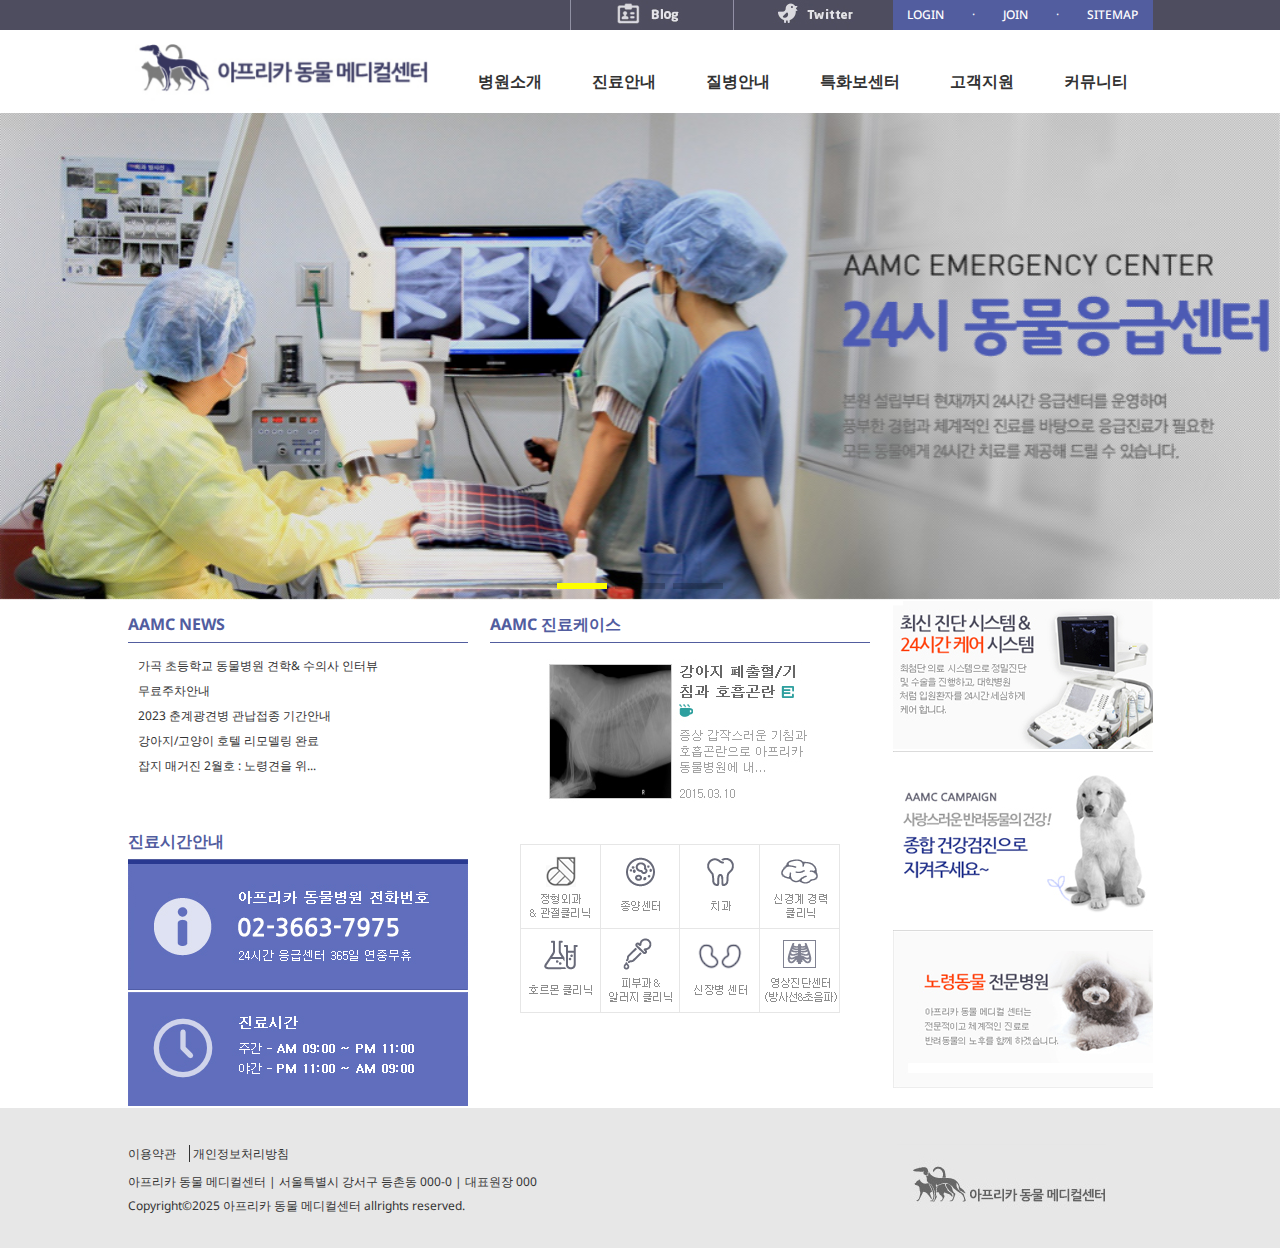
<file: index.html>
<!DOCTYPE html>
<html lang="ko">
<head>
    <meta charset="UTF-8">
    <meta name="viewport" content="width=device-width, initial-scale=1.0">
    <title>아프리카 동물메디컬센터</title>
    
    <!-- 파비콘 - 즐겨찾기 시 나오는 아이콘 -->
    <link rel="shortcut icon" type="image/x-icon" href="./images/favicon.ico">
    <!-- css초기화 -->
    <link href="./css/reset.css" type="text/css" rel="stylesheet">

    <!-- layout -->
    <link href="./css/layout.css" type="text/css" rel="stylesheet">

    <!-- 공통서식 common-->
    <link href="./css/common.css" type="text/css" rel="stylesheet">

    <!-- 페이지별 main, sub, login, join, board서식 -->
    <link href="./css/main.css" type="text/css" rel="stylesheet">

    <!-- swiper slide css파일 -->
    <link href="./css/swiper.css"  rel="stylesheet" type="text/css">

    <!-- 구글웹폰트 - noto sans kr -->
    <link rel="preconnect" href="https://fonts.googleapis.com">
    <link rel="preconnect" href="https://fonts.gstatic.com" crossorigin>
    <link href="https://fonts.googleapis.com/css2?family=Noto+Sans+KR:wght@100..900&family=Noto+Sans:ital,wght@0,100..900;1,100..900&display=swap" rel="stylesheet">

    <!-- 접속한 사용자의 디바이스종류에 따라 PC index.html가 열릴지, mobile index.html가 열릴지 결정해주는 자바스크립트 소스코드 작성 -->
    <script>
      let mobile_keys = new Array('iPhone', 'iPad', 'Android', 'BlackBerry', 'Window CE', 'Window Phone', 'LG', 'MOT', 'SAMSUNG', 'SonyEric', 'Nokia')

      // 모바일 사용자가 pc버전보기를 클릭시 move_pc_screen문자 주소 뒤에 붙은 경우에 스크립트를 동작 안하게 할 수 있다.
      if(document.URL.match('move_pc_screen')) mobile_keys = null;

      for(i in mobile_keys){ //in키워드 : 키값이 일치한다면 turn값을 반환, 없으면 false
        if(navigator.userAgent.match(mobile_keys[i])!=null){
          location.href = 'http://choihwabin.github.io/hospital/m/index.html'; //모바일 홈페이지 주소
          break; //종료
        }
      }

      // 1.pc사용자가 접속시 pc 홈페이지 index.html문서가 연결
      // 2. pc사용자가 mobile주소로 접속시 m/index.html문서가 연결
      // 3. mobile사용자가 pc홈페이지 접속시 index.html문서가 연결
      // 4. mobile홈페이지 하단 'pc버전보기' 클릭시 pc버전 index.html?move_pc_screen가 연결
    </script>
</head>
<body>
  <!-- 1. 상단 헤더영역 -->
  <header>
    <div class="h_inner">
      <div class="h_top">
        <nav class="sns">
          <a href="blog.html" title="블로그"><img src="./images/h_lnb_blog.jpg" alt="블로그"></a>

          <a href="twitter.html" title="트위터"><img src="./images/h_lnb_twitter.jpg" alt="트위터"></a>
        </nav>
        <nav class="lnb">
          <ul>
            <li><a href="login.html" title="로그인">LOGIN</a></li>
            <li>&middot;</li>
            <li><a href="join.html" title="회원가입">JOIN</a></li>
            <li>&middot;</li>
            <li><a href="sitemap.html" title="사이트맵">SITEMAP</a></li>
          </ul>
        </nav>
      </div>

      <div class="h_bottom">
        <h1>
          <a href="index.html" title="메인페이지바로가기"><img src="./images/header_logo.jpg" alt="상단로고"></a>
        </h1>
        
        <!-- 메인내비게이션 -->
      <div class="navi_wrap">
        <nav class="gnb">
          <ul>
            <li><a href="intro.html" title="병원소개">병원소개</a>
            <ul class="sub">
              <li><a href="intro.html" title="인사말">인사말</a></li>

              <li><a href="intro2.html" title="의료진소개">의료진소개</a></li>

              <li><a href="equipment.html" title="의료장비소개">의료장비소개</a></li>

              <li><a href="tour.html" title="병원둘러보기">병원둘러보기</a></li>

              <li><a href="map.html" title="오시는길">오시는길</a></li>

            </ul>
            </li>

            <li><a href="#" title="진료안내" >진료안내</a>
              <ul class="sub">
                <li><a href="#" title="외과">외과</a></li>
                <li><a href="#" title="내과">내과</a></li>
                <li><a href="#" title="안과">안과</a></li>
                <li><a href="#" title="치과">치과</a></li>
                <li><a href="#" title="건강검진">건강검진</a></li>
              </ul>
            </li>

            <li><a href="#" title="질병안내" >질병안내</a>
              <ul class="sub">
                <li><a href="#" title="증상별 질병">증상별 질병</a></li>
                <li><a href="#" title="진료 케이스">진료 케이스</a></li>
              </ul>
            </li>

            <li><a href="center01.html" title="특화센터">특화보센터</a>
              <ul class="sub">
                <li><a href="center01.html" title="내과센터">내과센터</a></li>
                <li><a href="center02.html" title="외과센터">외과센터</a></li>
                <li><a href="center03.html" title="영상의학센터">영상의학센터</a></li>
                <li><a href="center04.html" title="한방재활센터">한방재활센터</a></li>
                <li><a href="center05.html" title="응급중환자센터">응급중환자센터</a></li>
              </ul>
            </li>

            <li><a href="sns_qna.html" title="고객지원" >고객지원</a>
              <ul class="sub">
                <li><a href="sns_qna.html" title="sns문의">sns문의</a></li>
                <li><a href="t_qna.html" title="자주하는 문의">자주하는 문의 </a></li>
              </ul>
            </li>

            <li><a href="notice.html" title="커뮤니티" >커뮤니티</a>
              <ul class="sub">
                <li><a href="notice.html" title="공지사항">공지사항</a></li>
                <li><a href="qna.html" title="질문과 답변">질문과 답변</a></li>
                <li><a href="review.html" title="진료리뷰">진료리뷰</a></li>
              </ul>
            </li>
          </ul>
        </nav>
      </div>
    </div>
  </div>
  </header>
  <!-- 2. 메인 콘텐츠영역 -->
  <main>
    <article class="slide">
      <div class="swiper mslide">
        <div class="swiper-wrapper">
          <div class="swiper-slide">
            <a href="#" title="슬라이드1">
              <img src="./images/visula01.jpg" alt="24시 동물 응급센터">
            </a>
          </div>

          <div class="swiper-slide">
            <a href="#" title="슬라이드2">
              <img src="./images/visual_02.jpg" alt="24시 동물 응급센터">
            </a>
          </div>
          
          <div class="swiper-slide">
            <a href="#" title="슬라이드3">
              <img src="./images/visual2_03.jpg" alt="24시 동물 응급센터">
            </a>
          </div>
        <!-- <div class="swiper-prev"></div> -->
        <!-- <div class="swiper-next"></div> -->
        </div>
        <div class="swiper-pagination"></div>
      </div>
    </article>

    <div class="c_wrap">
      <section class="c01">
        <h2>aamc news</h2>
        <ul class="new_list">
          <li><a href="news1.html" title="수의사 인터뷰">가곡 초등학교 동물병원 견학&amp; 수의사 인터뷰</a></li>
          <li><a href="news2.html" title="무료주차안내">무료주차안내</a></li>
          <li><a href="news3.html" title="춘계광견병접종기간안내">2023 춘계광견병 관납접종 기간안내</a></li>
          <li><a href="news4.html" title="리모델링완료">강아지/고양이 호텔 리모델링 완료</a></li>
          <li><a href="news5.html" title="잡지 매거진">잡지 매거진 2월호 : 노령견을 위...</a></li>
        </ul>

        <article class="info">
          <h2>진료시간안내</h2>
          <img src="./images/a_cs_tel.jpg" alt="전화문의">
          <img src="./images/a_cs_time.jpg" alt="진료시간">
        </article>
      </section>

      <section class="c02">
        <h2>aamc 진료케이스</h2>
        <img src="./images/a_center_con.jpg" alt="진료케이스">

        <article class="medical">
          <h3>진료안내</h3>
          <ul class="medical_list">
            <li><a href="#" title="정형외과"><img src="./images/subject_bn01.gif" alt="정형외과"></a></li>
            <li><a href="#" title="종양센터"><img src="./images/subject_bn02.gif" alt="종양센터"></a></li>
            <li><a href="#" title="치과"><img src="./images/subject_bn03.gif" alt="치과"></a></li>
            <li><a href="#" title="신경계 경력 클리닉"><img src="./images/subject_bn04.gif" alt="신경계 경력 클리닉"></a></li>
            <li><a href="#" title="호르몬 클리닉"><img src="./images/subject_bn05.gif" alt="호르몬 클리닉"></a></li>
            <li><a href="#" title="피부과 알러지 클리닉"><img src="./images/subject_bn06.gif" alt="피부과 알러지 클리닉"></a></li>
            <li><a href="#" title="신장병 센터"><img src="./images/subject_bn07.gif" alt="신장병 센터"></a></li>
            <li><a href="#" title="영상진단센터"><img src="./images/subject_bn08.gif" alt="영상진단센터"></a></li>
          </ul>
        </article>
      </section>

      <section class="c03">
        <h2>배너광고</h2>
        <a href="#" title="배너1"><img src="./images/a_left_banner01.jpg" alt=""></a>
        <a href="#" title="배너2"><img src="./images/a_left_banner02.jpg" alt=""></a>
        <a href="#" title="배너3"><img src="./images/a_left_banner03.jpg" alt=""></a>

      </section>
    </div>
  </main>
  <!-- 3. 하단 푸터영역 -->
  <footer>
    <div class="f_inner">
      <h2><a href="index.html" title="메인페이지바로가기"><img src="./images/footer_logo.jpg" alt="하단로고"></a></h2>

      <nav>
        <a href="#" title="이용약관">이용약관</a>
        <a href="#" title="개인정보처리방침">개인정보처리방침</a>
      </nav>

      <address>
        <p>아프리카 동물 메디컬센터 &#x007C;
          서울특별시 강서구 등촌동 000-0 &#x007C;
          대표원장 000
        </p>
        <p>Copyright&copy;2025 아프리카 동물 메디컬센터 allrights reserved.</p>
      </address>
    </div>
    
  </footer>

  <!-- swiper script 파일 -->
  <script src="./script/swiper.js"></script>
  <script>
    var swiper = new Swiper('.mslide',{
      spaceBetween:0,
      centeredSlides:true,
      autoplay:{delay:3000,
      disableOnInteraction:false,
      },
      pagination:{
        el:".swiper-pagination",
        clickable:true,
      },
      effect:'fade'
    });
  </script>
</body>
</html>
</file>
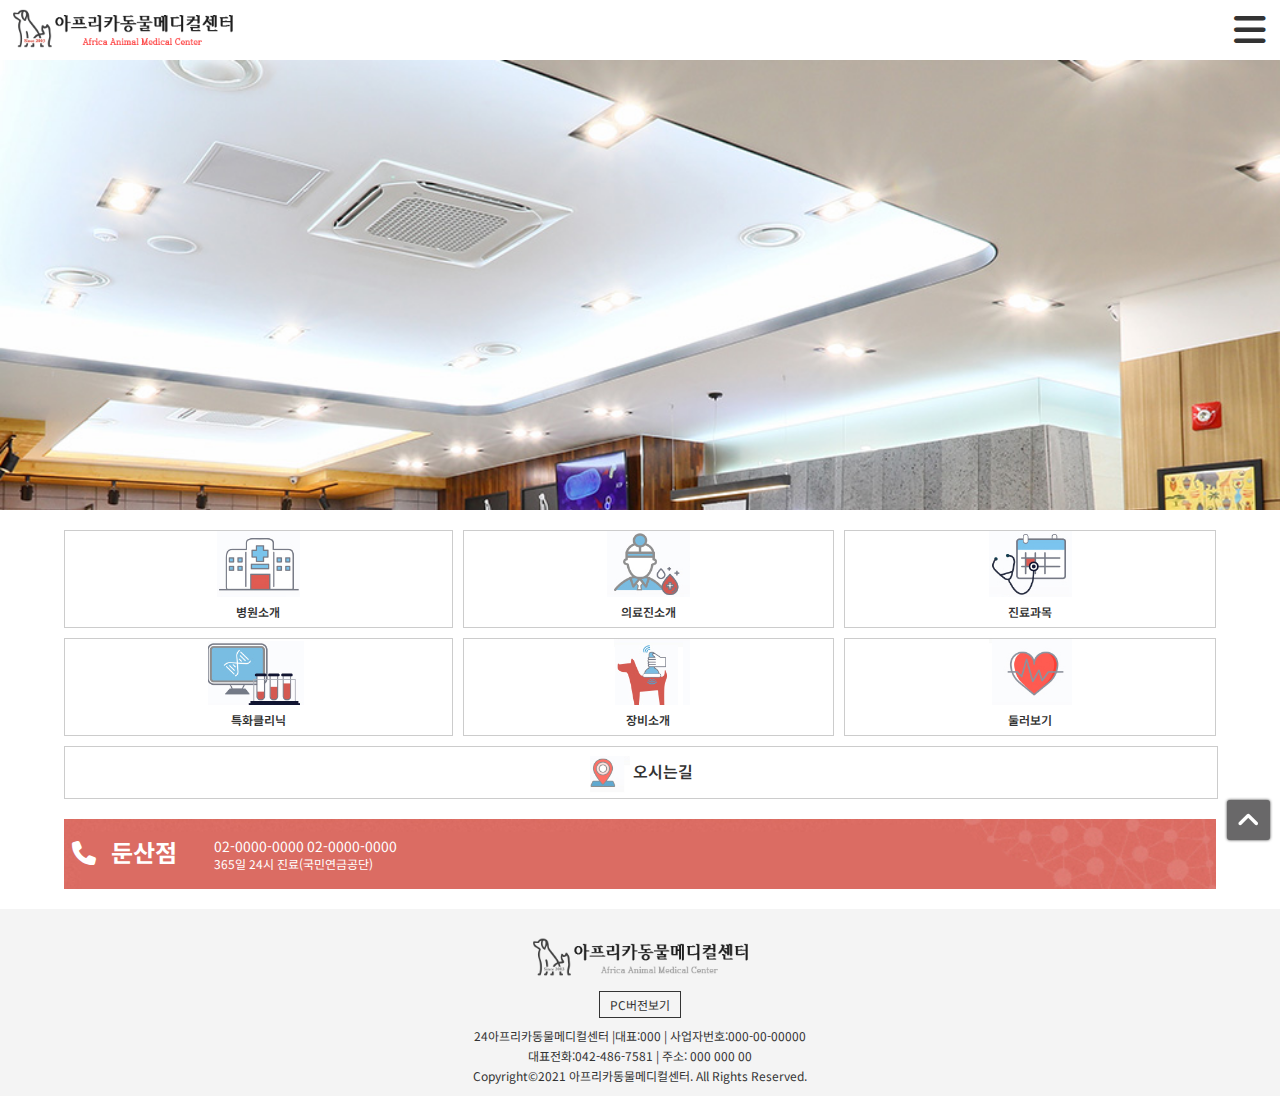
<file: m/index.html>
<!DOCTYPE html>
<html lang="ko">
<head>
    <meta charset="UTF-8">
    <meta name="viewport" content="width=device-width, initial-scale=1.0">
    <title>아프리카 동물병원에 오신것을 환영합니다.</title>
    <!-- 초기화 -->
    <link rel="stylesheet" href="./CSS/reset.css" type="text/css">

    <!-- 구글웹폰트 - noto sans kr -->
    <link rel="preconnect" href="https://fonts.googleapis.com">
    <link rel="preconnect" href="https://fonts.gstatic.com" crossorigin>
    <link href="https://fonts.googleapis.com/css2?family=Noto+Sans+KR:wght@100..900&family=Noto+Sans:ital,wght@0,100..900;1,100..900&display=swap" rel="stylesheet">

    <!-- 공통서식 (글자모양, 크기 ,색상, 링크, :root, 헤더/푸터서식) -->
    <link rel="stylesheet" href="./CSS/common.css" type="text/css">
    <!-- 메인페이지 레이아웃 -->
    <link rel="stylesheet" href="./CSS/main.css" type="text/css">
    <!-- 기타  - 스와이퍼 슬라이드 서식-->
    <link rel="stylesheet" href="./CSS/swiper.css" type="text/css">
    <!-- 폰트어썸 -->
    <link rel="stylesheet" href="https://cdnjs.cloudflare.com/ajax/libs/font-awesome/6.7.2/css/all.min.css">
    <!-- 파비콘 -->
    <link href="./images/favicon.ico" type="image/x-icon" rel="shortcut icon">
    
</head>
<body>
  <input type="checkbox" id="toggle">
    <!-- 상단 헤더영역 -->
  <header>
    <h1>
      <a href="index.html" title="메인페이지로바로가기">
        <img src="./images/logo.png" alt="상단로고">
      </a>
    </h1>

    <label for="toggle" class="toggle">
      <i class="fas fa-bars"></i>
    </label>

    <!-- 모바일 2단내비게이션 -->
    <nav class="gnb">
      <label for="toggle" class="close_btn">
        <i class="fas fa-times"></i>
      </label>
      <ul>
        <li class="sub_menu"><a href="intro.html" title="병원소개">병원소개
          <i class="fas fa-angle-down"></i>
        </a>
          
          <ul class="sub">
          <li><a href="intro.html" title="인사말">인사말</a></li>

          <li><a href="intro2.html" title="의료진소개">의료진소개</a></li>

          <li><a href="equipment.html" title="의료장비소개">의료장비소개</a></li>

          <li><a href="tour.html" title="병원둘러보기">병원둘러보기</a></li>

          <li><a href="map.html" title="오시는길">오시는길</a></li>

        </ul>
        </li>

        <li class="sub_menu"><a href="#" title="진료안내" >진료안내
          <i class="fas fa-angle-down"></i>
        </a>
          
          <ul class="sub">
            <li><a href="#" title="외과">외과</a></li>
            <li><a href="#" title="내과">내과</a></li>
            <li><a href="#" title="안과">안과</a></li>
            <li><a href="#" title="치과">치과</a></li>
            <li><a href="#" title="건강검진">건강검진</a></li>
          </ul>
        </li>

        <li class="sub_menu"><a href="#" title="질병안내">질병안내
          <i class="fas fa-angle-down"></i>
        </a>
          <ul class="sub">
            <li><a href="#" title="증상별 질병">증상별 질병</a></li>
            <li><a href="#" title="진료 케이스">진료 케이스</a></li>
          </ul>
        </li>

        <li class="sub_menu"><a href="center01.html" title="특화센터">특화센터
          <i class="fas fa-angle-down"></i>
        </a>
          <ul class="sub">
            <li><a href="center01.html" title="내과센터">내과센터</a></li>
            <li><a href="center02.html" title="외과센터">외과센터</a></li>
            <li><a href="center03.html" title="영상의학센터">영상의학센터</a></li>
            <li><a href="center04.html" title="한방재활센터">한방재활센터</a></li>
            <li><a href="center05.html" title="응급중환자센터">응급중환자센터</a></li>
          </ul>
        </li>

        <li class="sub_menu"><a href="sns_qna.html" title="고객지원">고객지원
          <i class="fas fa-angle-down"></i>
        </a>
          <ul class="sub">
            <li><a href="sns_qna.html" title="sns문의">sns문의</a></li>
            <li><a href="t_qna.html" title="자주하는 문의">자주하는 문의 </a></li>
          </ul>
        </li>

        <li class="sub_menu"><a href="notice.html" title="커뮤니티">커뮤니티
          <i class="fas fa-angle-down"></i>
        </a>
          <ul class="sub">
            <li><a href="notice.html" title="공지사항">공지사항</a></li>
            <li><a href="qna.html" title="질문과 답변">질문과 답변</a></li>
            <li><a href="review.html" title="진료리뷰">진료리뷰</a></li>
          </ul>
        </li>
      </ul>
      <i class="fab fa-instagram-square"></i>
      <i class="fab fa-facebook"></i>
      <i class="fab fa-youtube"></i>
    </nav>
  </header>

  <!-- 메인 콘텐츠 영역 -->
  <main>
    <article class="mslide">
      <h2 class="mslide_h2">메인슬라이드</h2>
      <div class="swiper main_slide">
        <div class="swiper-wrapper">
          <div class="swiper-slide">
            <h2>쾌적한 공간<br>넒은 실내</h2>
            <a href="#" title="slide1"><img src="./images/slide01.jpg" alt="1"></a>
          </div>
          <div class="swiper-slide">
            <h2>언제나 열려있는<br>23시 아프리카 동물메디컬센터</h2>
            <a href="#" title="slide2"><img src="./images/slide2.jpg" alt="2"></a>
          </div>
          <div class="swiper-slide">
            <h2>최신 시설장비<br>청결한 병원시설</h2>
            <a href="#" title="slide3"><img src="./images/slide3.jpg" alt="3"></a>
          </div>
        </div>
        <!-- 컨트롤버튼 -->
        <!-- <div class="swiper-pagination"></div> -->
      </div>
    </article>

    <nav class="m_gnb">
      <ul>
        <li><a href="#" title="병원소개">
          <span class="icon">&nbsp;</span>
          <span class="mnu">병원소개</span>
          </a></li>

        <li><a href="#" title="의료진소개">
          <span class="icon">&nbsp;</span>
          <span class="mnu">의료진소개</span>
        </a></li>

        <li><a href="#" title="진료과목">
          <span class="icon">&nbsp;</span>
          <span class="mnu">진료과목</span>
        </a></li>

        <li><a href="#" title="특화클리닉">
          <span class="icon">&nbsp;</span>
          <span class="mnu">특화클리닉</span>
        </a></li>

        <li><a href="#" title="장비소개">
          <span class="icon">&nbsp;</span>
          <span class="mnu">장비소개</span>
        </a></li>

        <li><a href="#" title="둘러보기">
          <span class="icon">&nbsp;</span>
          <span class="mnu">둘러보기</span>
        </a></li>

        <li class="map"><a href="#" title="오시는길">
          <span class="icon">&nbsp;</span>
          <span class="mnu">오시는길</span>
        </a></li>
      </ul>
    </nav>

    <!-- 연락처 -->
    <article class="info">
      <h3><i class="fa-solid fa-phone"></i>둔산점</h3>
      <p class="tel">
        <a href="tel:01012345678" title="통화하기">02-0000-0000</a>
        <a href="tel:01012345678" title="통화하기">02-0000-0000</a>
      </p>
      <p>365일 24시 진료(국민연금공단)</p>
    </article>
  </main>
  
  <!-- 하단 푸터영역 -->
  <footer>
    <h2>
      <a href="index.html" title="메인페이지로바로가기"><img src="./images/f_logo.png" alt="하단로고">
    </a>
  </h2>

  <a href="../index.html?move_pc_screen=1" title="PC버전보기" class="pc_btn">PC버전보기</a>
  <a href="#" title="페이지 상단으로 바로가기" class="t_btn">
    <i class="fas fa-angle-up"></i>
  </a>
    <address>
      <p>24아프리카동물메디컬센터 &#x007C;대표:000 &#x007C; 사업자번호:000-00-00000</p>
      <p>대표전화:042-486-7581 &#x007C; 주소: 000 000 00</p>
      <p>Copyright&copy;2021 아프리카동물메디컬센터. All Rights Reserved.</p>
    </address>

  </footer>

  <!-- swiper.js -->
  <script src="./JAVASCRIPT/swiper.js"></script>
  <script src="./JAVASCRIPT/main.js"></script>
  <script>
    //스와이퍼 슬라이드 스크립트 소스
    var swiper = new Swiper('.main_slide',{
      spaceBetween:0,
      effect:'fade',
      centerSlide:true,
      autoplay:{
        delay:3500,
        desableOnInteraction:false,
      },
      pagination:{
        el:'.swiper-pagination',
        clickable:true
      }
    });
  </script>
</body>
</html>
</file>
<file: css/layout.css>
@charset "utf-8";
/* 레이아웃 서식 header, main, footer*/

header{
  width: 100%; /* 배경색이 좌우 full로 채워지게 하기 위함 */
  position: relative;
  z-index: 10000;
}

.h_inner{
  height: 110px;
  background: #4e4d5f;
}

.h_top{
  width: 1025px; /* 실제 홈페이지 크기 */
  height: 30px;
  margin: 0px auto;
}


/* 메인 영역 */


/* grid레이아웃 3단 */
.c_wrap{
width: 1025px;
margin: 0px auto;
display: flex; /* 자식요소 가로배치*/
justify-content:space-between;
}

.c01{width: 340px;
}
.c02{width: 380px;
}
.c03{width: 260px;
}
</file>
<file: css/common.css>
@charset "utf-8";

/* 공통서식

글자모양, 글자크기, 글자색상

하이퍼링크 텍스트 색상, 크기

서브페이지에 들어갈 공통 UI구성요소 서식  

버튼서식, INPUT, 내비게이션
(상단,하단)

*/
:root{
  --base_color: #333;
  --a_color: #525d9f;
  --f-size: 16px;
}

body, a{
  font-family: "Noto Sans", '돋음체', sans-serif;
  font-size: 12px;
  color: var(--base_color);
}

/* 링크 텍스트, 컬러 */
a{text-decoration: none;}

/*
서브페이지에 들어갈 공통 UI구성요소 서식   
버튼서식, INPUT, 내비게이션
(상단,하단)
*/

/* 상단헤더 콘텐츠 서식 */
.h_top{
  display: flex;
  justify-content: end;
}

.lnb{background-color: var(--a_color);
  
}

.lnb > ul{
  display: flex;
  width: 260px;
  justify-content: space-around;
}
.lnb > ul > li{
  line-height: 30px;
  color: #fff;
}
.lnb > ul > li > a{
  color: #fff;
  font-weight: 500;
}

/* h_bottom 서식 */
.h_bottom{
  width: 100%; height: 80px;
  background-color: #fff;
  position: relative;
  margin: 0 auto;
}

.h_bottom > h1{
  width: 1025px;
  margin: 0px auto;
}

.h_bottom > h1 > a{
  position: relative;
  z-index: 50;
}

.h_bottom > h1 img{
  width: 300px;
}

.navi_wrap{
  width: 100%; height: 40px;
  background-color: rgba(82, 93, 159,.8);
  position: relative; top: -30px;
  transition: 0.5s;
  overflow: hidden;

}

.navi_wrap:hover{height: 280px;
}

.gnb{
  width: 100%; height: 40px;
  margin: 0 auto;
  background-color: #fff;
}

.gnb > ul {
  display: flex;
  justify-content: end;
  width: 1025px;
  margin: 0 auto;
}
.gnb > ul > li{
position: relative;
}
.gnb > ul > li > a{
  padding: 0px 20px;
  margin: 0px 5px;
  font-size: 16px;
  font-weight: 600;
}

.gnb > ul > li > a:hover{
  color: #525d9f;
}

/* sub메뉴 서식 */

.sub{
position: absolute;
width: 100%; top: 40px;
margin: 0px auto;
}

.sub > li{
  line-height: 40px;
  text-align: center;
}

.sub > li > a{
  font-size: 14px;
  color: #fff;
}

.sub > li > a:hover{
  font-weight: bold;
  text-decoration: underline;
}

/* 푸터서식 */

footer{
  background-color: #e7e7e7;
  padding: 10px 0px ;
}

.f_inner{
  width: 1025px;
  height: 120px;
  margin: 0px auto;
  position: relative;
}
.f_inner > h2{
  position: absolute;
  right: 0px; bottom: 0px;
}

footer nav{
  padding-top: 30px;
}

footer nav a:first-child{
  padding-right: 13px;
  border-right: 1px solid #333;
}

address{padding-top: 10px; line-height: 24px;}
</file>
<file: m/CSS/common.css>
@charset "utf-8";

/* 공통서식
글자모양, 글자크기, 글자색상
하이퍼링크 텍스트 색상, 크기

*/
:root{
  --base_color: #333;
  --a_color: #525d9f;
  --f-size: 16px;
}
@keyframes ani{
  0% {transform: rotate(0deg);}
  100% {transform: rotate(180deg);}
}
@keyframes ani2{
  100% {transform: rotate(-180deg);}
}



body, a{
  font-family: "Noto Sans KR", '돋음체', sans-serif;
  font-size: 12px;
  color: var(--base_color);
}

/* 링크 텍스트, 컬러 */
a{text-decoration: none;}

/*
서브페이지에 들어갈 공통 UI구성요소 서식   
버튼서식, INPUT, 내비게이션
(상단,하단)
*/
#toggle{display: none;}
/* 상단헤더 콘텐츠 서식 */
header{
  height: 60px;
  position: relative;
}
header > h1{
  padding-left: 10px;
}
header > h1 img{
  height: 60px;
}

.toggle{
  position: absolute;
  top: 8px; right: 10px;
  cursor: pointer;
}
.toggle > .fa-bars{
  font-size: 36px;
  padding: 4px;
  color: var(--base_color);
}

/* 모바일 내비게이션 */
.gnb{width: 100%; height: 100%;
  background: rgba(0, 0, 0, .85); 
  position: fixed;
  top: 0px; left: 100%;
  z-index: 10000;
  padding-left: 20%;
  transition: 0.7s;
}
#toggle:checked + header > .gnb{
  left: 0px;

}
.close_btn{
  position: absolute;
  left: 20px; top: 40px;
  transition: 0.5s;
}
.close_btn > i{
  font-size: 36px;
  color: #fff;
}
.close_btn:hover{
  animation:ani 0.7s;
}
.close_btn:not(:hover){
  animation:ani2 0.7s;
}

.gnb > ul{
  width: 80%; height: 100%;
  background: #525d9f;
  padding-top: 70px;
}
.gnb > ul > li{
  text-indent: 10px;
  border-bottom:1px solid #fff;

}

.gnb > ul > li > a{
  color: #fff;
  line-height: 40px;
  font-weight: 300;
  font-size: 16px;
  display:block;
}

.gnb .fa-angle-down{
  float: right;
  font-size: 20px;
  transform: translate(-10px, 10px);
}

/* sub메뉴 서식 */
.gnb .sub{
background: #707cc2;
display: none;
}

.sub a{ 
  font-size: 14px;
  font-weight: normal;
  line-height: 36px;
  color: #fff;
  display: block;
}
.sub > li{
  text-indent: 20px;
}
.sub_menu a i.rotate{
  transform: rotate(180deg);
}
/* sns */
nav i.fab{
  position: absolute;
  bottom: 40px;
  color: #fff;
  font-size: 26px;
}
i.fa-instagram-square{left: 8px;}
i.fa-facebook{left: 38px;}
i.fa-youtube{left: 70px;}

.fa-angle-down.rotate{
  transform: rotate(180deg) translate(0, -10px); 
}


/* 푸터서식 */

footer{
  background-color: #f4f4f4;
  padding: 10px 0px ;
  text-align: center;
}

footer > h2{padding: 10px 0px;}
footer > h2 img{
  max-width: 220px;
}

/* pc버튼 서식 */
.pc_btn{
  border: 1px solid #333;
  padding: 4px 10px;
}

.t_btn{
  padding: 6px 10px;
  background: #696869;
  color: #fff;
  font-size: 26px;
  border-radius: 3px;
  position: fixed;
  right: 10px; bottom: 60px;
  box-shadow:0px 0px 3px  #333;
}

address{
font-size: 12px;
padding-top: 15px;
font-style: normal;
line-height: 20px;
}
</file>
<file: m/CSS/main.css>
@charset "utf-8";

/* 메인컨텐츠 서식 */
.mslide{
  height: 50vh; /* vertical height*/
  overflow: hidden;
  position: relative;
}
.mslide img{
  width: 100%; /* 자동 크기조정*/
}
.mslide .mslide_h2{display: none;}
.mslide h2{
  position: absolute;
  background: rgba(0, 0, 0,.7);
  color: #fff;
  font-size: 20px;
  font-weight: bold;
  text-align: center;
  padding: 16px 14px;
  width: 260px;
  line-height: 30px;
  border-radius: 30px;
  top: 50%; left: 50%;
  transform: translate(-50%, -50%);
}
.mslide .swiper-pagination{
  position: absolute;
  bottom:30px !important; 
}
.mslide .swiper-pagination-bullet{
  transition: 0.5s;
}
.mslide .swiper-pagination-bullet-active{
  width: 50px;
  border-radius: 10px;
  background: #f00;
}

/* 그리드내비게이션 */
.m_gnb{
  width: 90%;
  margin: 20px auto;
}

.m_gnb > ul{
  display: grid;
  grid-template-columns: repeat(3, auto);
  grid-gap: 10px;
}
.m_gnb > ul > li{
  border: 1px solid #ccc;
  text-align: center;
}

.icon{
  background-image: url(../images/nav_icon.png);
  display: inline-block;
  background-size: 360px;
  width: 83px; height: 66px;
}

.mnu{
  display: block;
  line-height: 30px;
  font-weight: 600;
}

.map{
  width: 100%;
  grid-area: 3/1/3/4;
}
/* .map .icon{width: 30px; height: 30px;
margin-left: -20px;}
.map .mnu{ 
margin-top: -28px;
padding-left: 90px;
font-size: 16px;
} */

/* 각 li태그 icon이미지 위치변경 */
.m_gnb li:nth-child(2) .icon{background-position: -83px 0px;}
.m_gnb li:nth-child(3) .icon{background-position: -166px 0px;}
.m_gnb li:nth-child(4) .icon{background-position: -254px 2px;
  width: 100px;
}
.m_gnb li:nth-child(5) .icon{background-position: 7px -62px;}
.m_gnb li:nth-child(6) .icon{background-position: -66px -66px;}
.m_gnb li:last-child .icon{background-position: -165px -64px;}

/* 오시는길 */
.m_gnb li:last-child .icon{
  background-position: -168px -64px;
  background-size: 360px;
  width: 40px; height: 40px;
  display: inline-block;
  transform: translateY(-2px);
}
.m_gnb li:last-child .mnu{
  display: inline-block;
  font-size: 16px;
  transform: translateY(9px);
}

/* 연락처 서식 */
.info{
  width: 90%; height: 70px;
  margin: 20px auto;
  background-image: url(../images/info_back.png);
  background-size: 100%;
  color: #fff;
  
}
.info h3{
  width: 150px;
  font-weight: bold;
  font-size: 24px;
  float: left;
}

.info a{color: #fff;
font-size: 14px;}

.info .fa-phone{
  font-size: 24px;
  font-weight: bold;
  padding: 22px 15px 0px 5%;
}
.info .tel{
  padding-top: 16px;
  line-height: 22px;
}
</file>
<file: css/main.css>
@charset "utf_8";

/* main.css */
.slide{width: 100%;}
.slide img{width: 100%;}
.mslide{
    position: relative;
}

.swiper-pagination-bullet{
  display: inline-block !important;
  width: 50px !important; height: 6px !important;
  border-radius: 0px !important;
}
.swiper-pagination-bullet-active{
  background-color: #ff0 !important; 
}

/* 1단 뉴스목록, 2단 제목서식 */
.c01 > h2, .info > h2, .c02 > h2{
  font-size: 16px;
  font-weight: bold;
  color: var(--a_color);
  border-bottom: 1px solid var(--a_color);
  padding: 15px 0px 10px 0px;
  text-transform: uppercase;
}
.new_list{padding-top: 10px;
  padding-bottom: 40px;
}
.new_list > li {
  text-indent: 10px;
}
.new_list > li > a{
  line-height: 25px;
}
.new_list > li > a:hover{
  text-decoration: underline;
}

/* 2단 서식 */
.c02 h3{display: none;}
.medical{
  width: 320px;
  margin: 0 auto;
}
.medical_list{
  display: grid;
  grid-template-columns: repeat(4, auto);
  grid-template-rows: repeat(2, 85px);
}

/* 3단 서식 */
.c03 > h2{display: none;}
</file>
